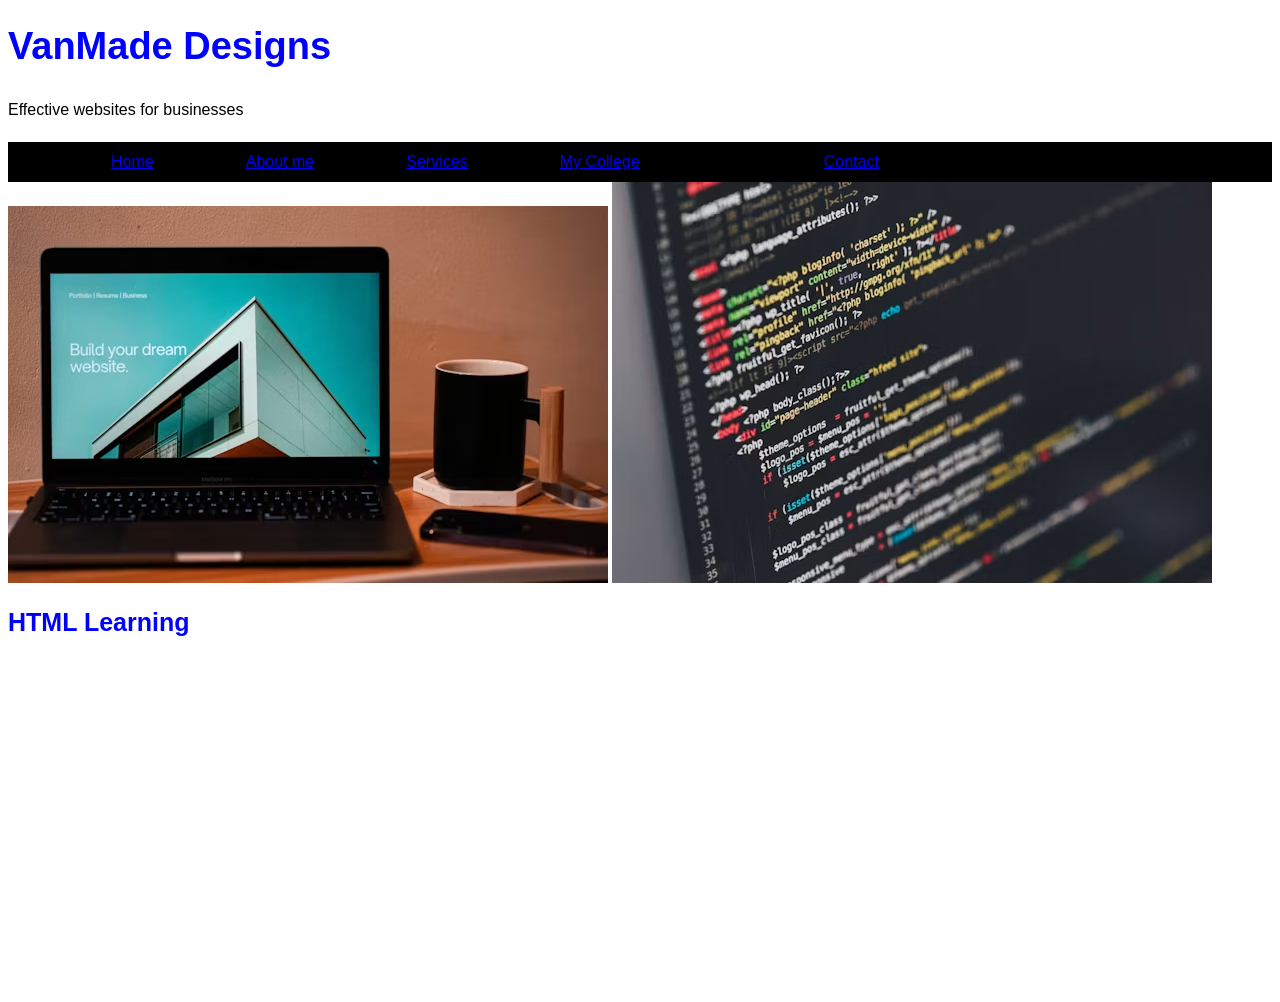
<file: index.html>
<!DOCTYPE html>
<html lang="en">
<head>
<title>MIS 310</title>
<link rel="stylesheet" href="styles.css">
</head>
<body>
    <h1>VanMade Designs</h1>
    <p>Effective websites for businesses</p>
    <nav class= "navigationbar">
    <a href="index.html">Home</a>
    <a href="about.html">About me</a>
    <a href="services.html">Services</a>
    <a href="https://uncw.edu">My College</a> 
    <a href= "https://youtu.be/GxmfcnU3feo?si=qAPGGTETsvnQT0QW">
    <a href= "contact.html">Contact</a>
        Learning Web Development
        </a>
    </nav>
<img src= "images/web-design.png" alt="Computer showing web design">
    <img src="images/html-code.png" alt="Basic foundation for a website">
    <H2>HTML Learning </H2>
        <br>
    <iframe 
    width="560"
     height="315"
      src="https://www.youtube.com/embed/ok-plXXHlWw?si=DJzEQnQaLxf8T75H" 
      title="YouTube video player" 
      frameborder="0" 
      allow="accelerometer; autoplay; clipboard-write; encrypted-media; gyroscope; picture-in-picture; web-share"
       referrerpolicy="strict-origin-when-cross-origin" 
       allowfullscreen>
    </iframe>
</body>
    </html>
</file>
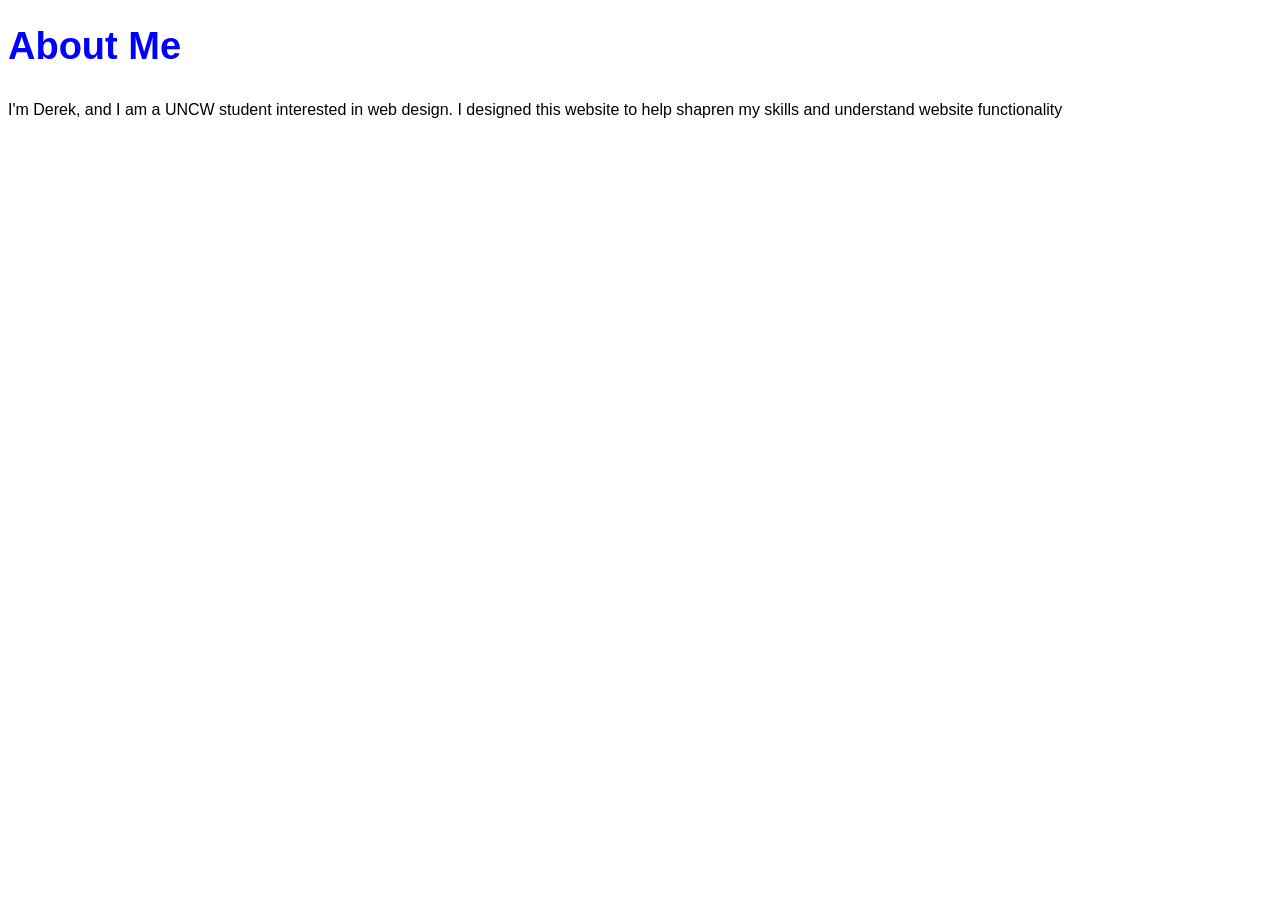
<file: about.html>
<!DOCTYPE html>
<html lang="en">
<head></head>
<title>About Me</title>
<link href="styles.css" rel="stylesheet">
</head>
<body>
    <h1>About Me</h1>
    <p> I'm Derek, and I am a UNCW student interested in web design. I designed this website to help shapren my skills and understand website functionality </p>
</body>
    </html>
</file>
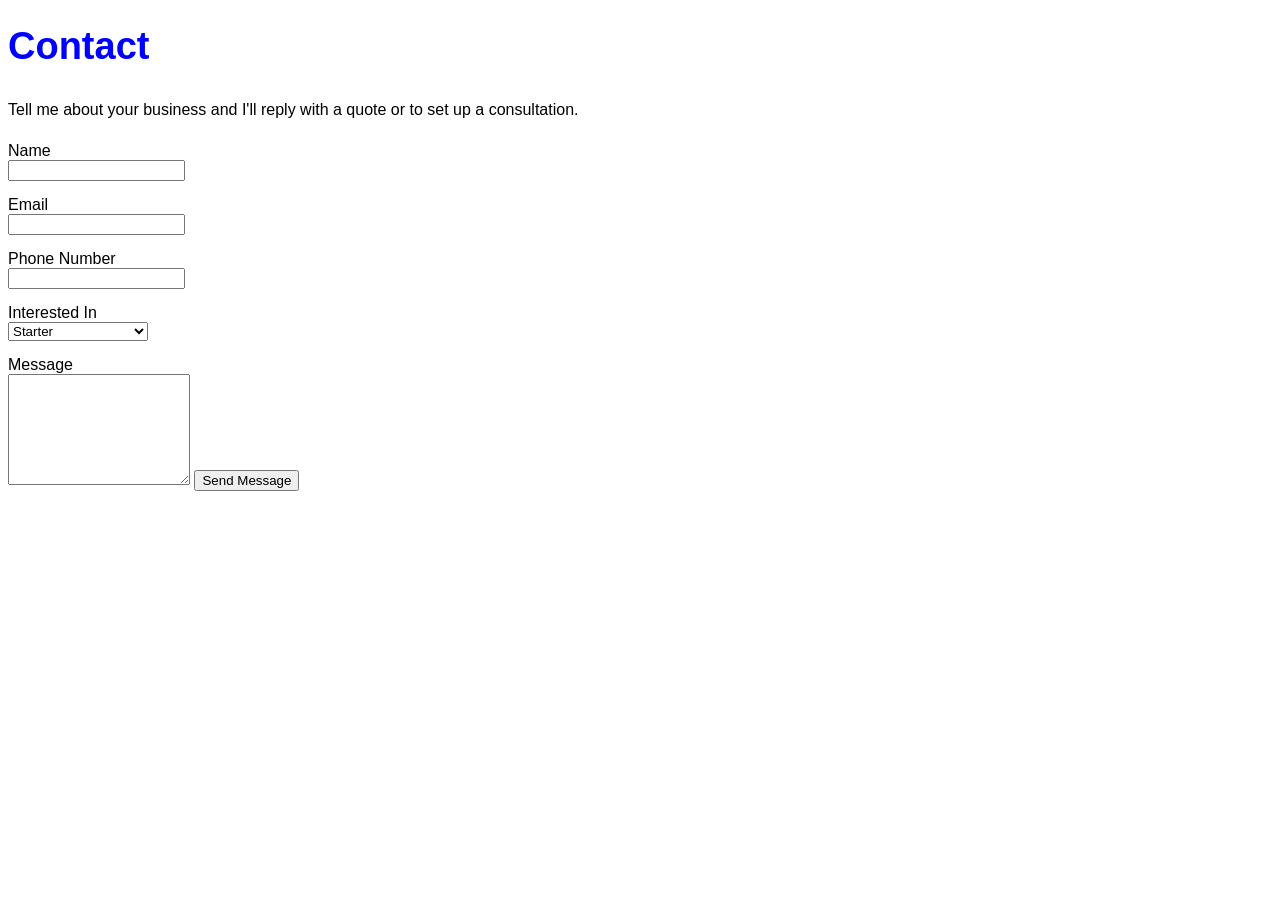
<file: contact.html>
<!DOCTYPE html>
<html lang="en">
<head>
<title>Contact</title>
<link href="styles.css" rel="stylesheet">
</head>
<body>
    <h1>Contact</h1>
    <p> Tell me about your business and I'll reply with a quote or to set up a consultation. </p>
    <form>
        <label for="Name">Name</label>
        <input type="text" id="Name" name="name">
        <label for="Email">Email</label>
        <input type="text" id="Email" name="email"> 
        <label for="phone">Phone Number</label>
<input type= "tel" id="phone" name="Phone">

        <label for="Interest">Interested In</label>
            <select id="interest" name="interest">
<option value="Starter">Starter</option>
<option value="Business">Business</option>
<option value="Custom">Custom</option>
<option value="Just have questions">Just have questions</option>
</select>
<label for="Message">Message</label>
<textarea id="Message" name="message" rows="7"></textarea>
<button type="Submit">Send Message</button>
    </form>
</body>
    </html>
</file>
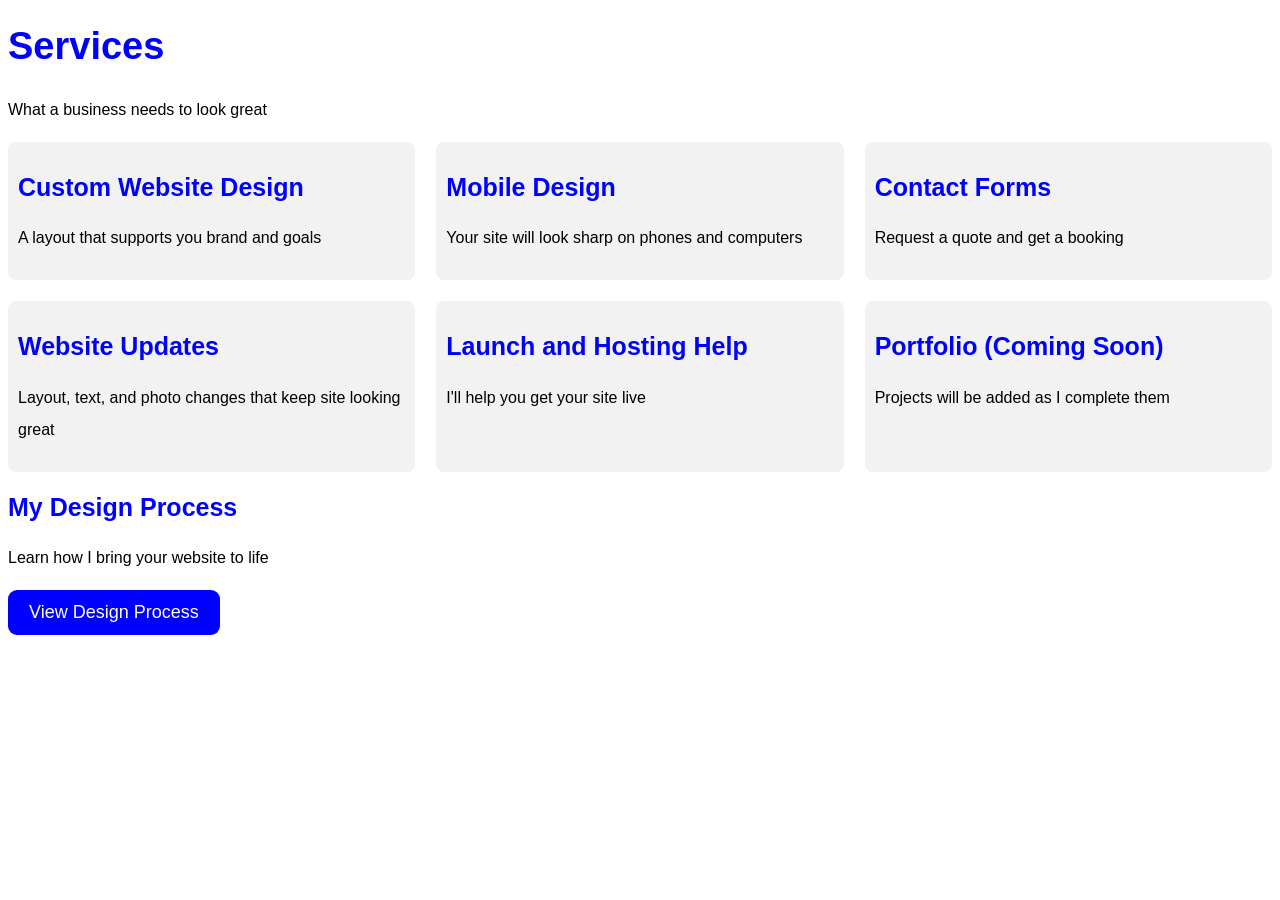
<file: services.html>
<!DOCTYPE html>
<html lang="en">
<head>
<title>Services</title>
<link href="styles.css" rel="stylesheet">
</head>
<body>
    <h1>Services</h1>
    <p> What a business needs to look great </p>
    <div class="services-grid">
        <div>
    <h2>Custom Website Design</h2>
    <p>A layout that supports you brand and goals</p>
    </div>
    <div>
    <h2>Mobile Design</h2>
    <p>Your site will look sharp on phones and computers</p>
    </div>
    <div>
    <h2>Contact Forms</h2>
    <p>Request a quote and get a booking</p>
    </div>
    <div>
    <h2>Website Updates</h2>
    <p>Layout, text, and photo changes that keep site looking great </p>
    </div>
    <div>
    <h2>Launch and Hosting Help</h2>
    <p>I'll help you get your site live</p>
    </div>
    <div>
    <h2>Portfolio (Coming Soon)</h2>
    <p>Projects will be added as I complete them</p>
    </div>
    </div>
    <h2>My Design Process</h2>
    <p>Learn how I bring your website to life</p>
    <button type="button" id="process-button">
        View Design Process
    </button>
<ol id="design-process" class="hidden">
    <Li>Initial Consultation</Li>
    <LI>Planning and Layout</LI>
    <Li>Design and Development</Li>
    <LI>Testing and Review</LI>
    <LI>Website Launch</LI>
</ol>
<script src="script.js"></script>
</body>
    </html>
</file>
<file: styles.css>
body { 
  background-color: white;
color: black;
font-family: "Trebuchet MS", Arial;
font-size: 16px;
}
header {
background-color:black;
padding: 20px;
}
h1 {
color:blue;
font-size: 38px;
font-weight: "bold";
}
nav {
    background-color: black;
    padding: 11px;
}
h2 {
  color: blue;
  font-size: 25px;
}
p {
 line-height: 2;
}
@media (max-width: 700px) {
  .navigationbar
  flex-direction: column;
  gap: 12px;
}
.navigationbar {
  display: flex;
  flex-wrap: wrap;
  justify-content:space-evenly;
}
.services-grid {
display: grid;
grid-template-columns: repeat(3, 1fr);
gap: 21px;
}
@media (max-width: 700px) {
  .services-grid {
    grid-template-columns: 1fr;
  }
}
.services-grid > div {
border: 1px  #f2f2f2;
background:  #f2f2f2;
padding: 10px;
border-radius: 8px;
}
form {
max-width: 550px;
}
form label {
  display:block;
  margin-top: 15px;
}
form-input, form-select, form-textarea {
width: 100%
padding: 12px;
margin-top: 5px;
box-sizing: border-box;
}
form-button {
background-color: blue;
color: white;
padding: 10px 20px;
border: none;
margin-top: 15px;
cursor: pointer;
}
.hidden {
  display: none;
}
#process-button {
  background-color: blue;
  color: white;
  padding: 12px 21px;
  border: none;
  border-radius: 9px;
cursor: pointer;
font-size: 18px;
}
</file>
